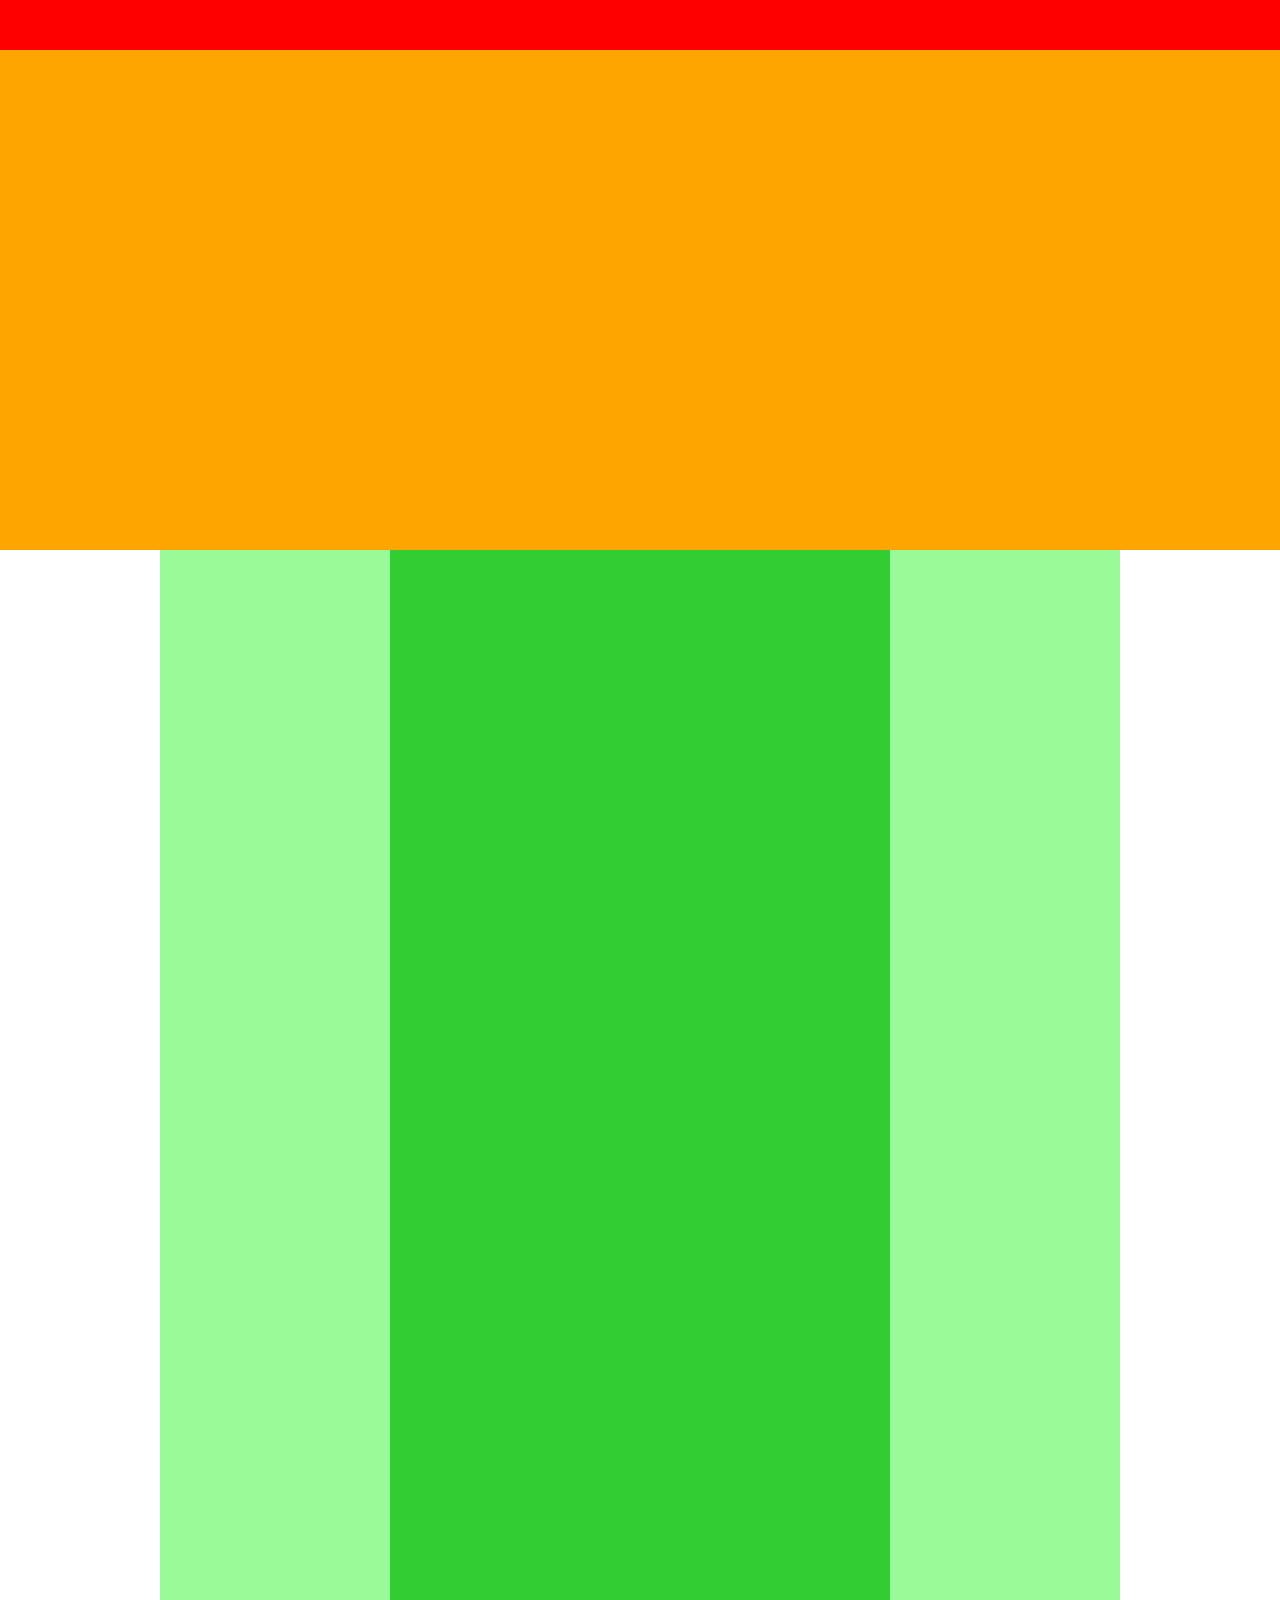
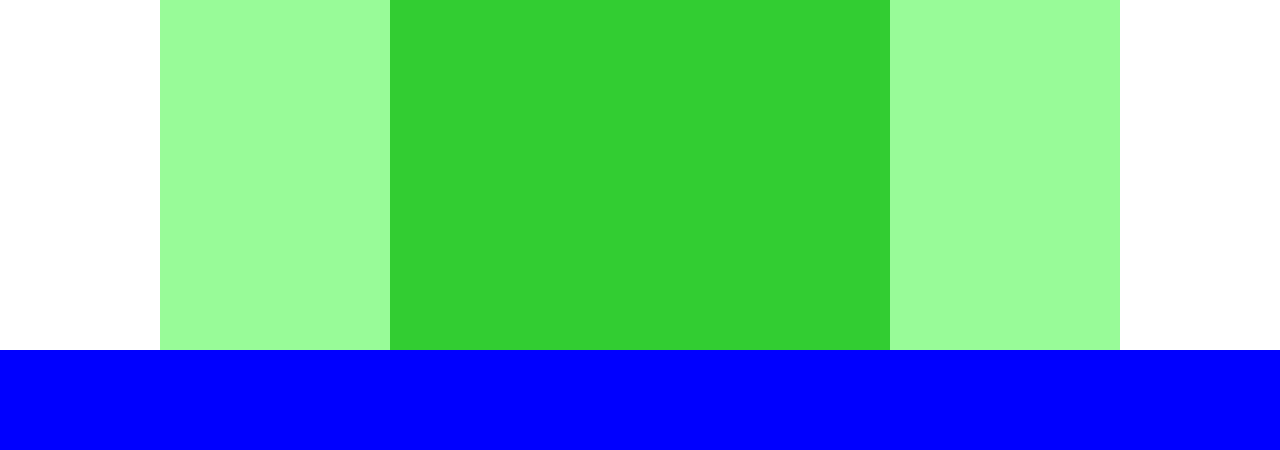
<file: 1-4.html>
<!DOCTYPE html>
<html lang="ja">
  <head>
    <meta charset="UTF-8"/>
    <link rel="stylesheet" href="1-4.css" />
    <title>1-4 演習問題</title>
  </head>

  <body>
    <div class="header"></div>

    <div class="main-visual"></div>

    <div class="main">
      <div class="sidebar-left"></div>
      <div class="main-bar"></div>
      <div class="sidebar-right"></div>
    </div>

    <div class="footer"></div>
  </body>
</html>
</file>
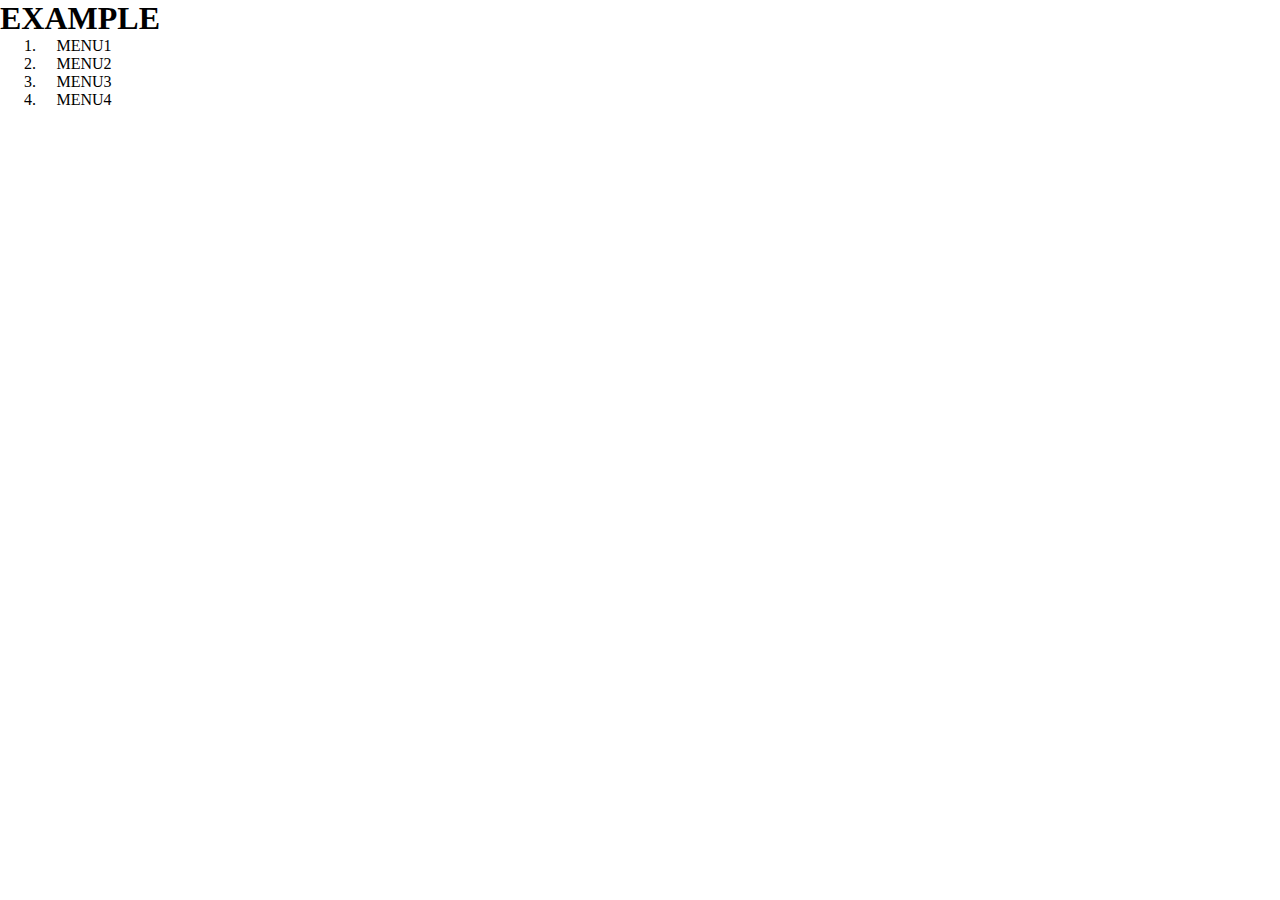
<file: 1-5確認問題3.html>
<!DOCTYPE html>
<html lang="ja">
  <head>
    <meta charset="UTF-8">
    <link rel="stylesheet" href="1-5確認問題3.css">
    <title>1-5確認問題3</title>
  </head>

  <body>
    <header>
      <h1 class="headline">
        EXAMPLE
      </h1>

      <nav class="nav">
        <ol class="list">
          <li class="list-item">MENU1</li>
          <li class="list-item">MENU2</li>
          <li class="list-item">MENU3</li>
          <li class="list-item">MENU4</li>
        </ol>
      </nav>
    </header>

  </body>
</html>
</file>
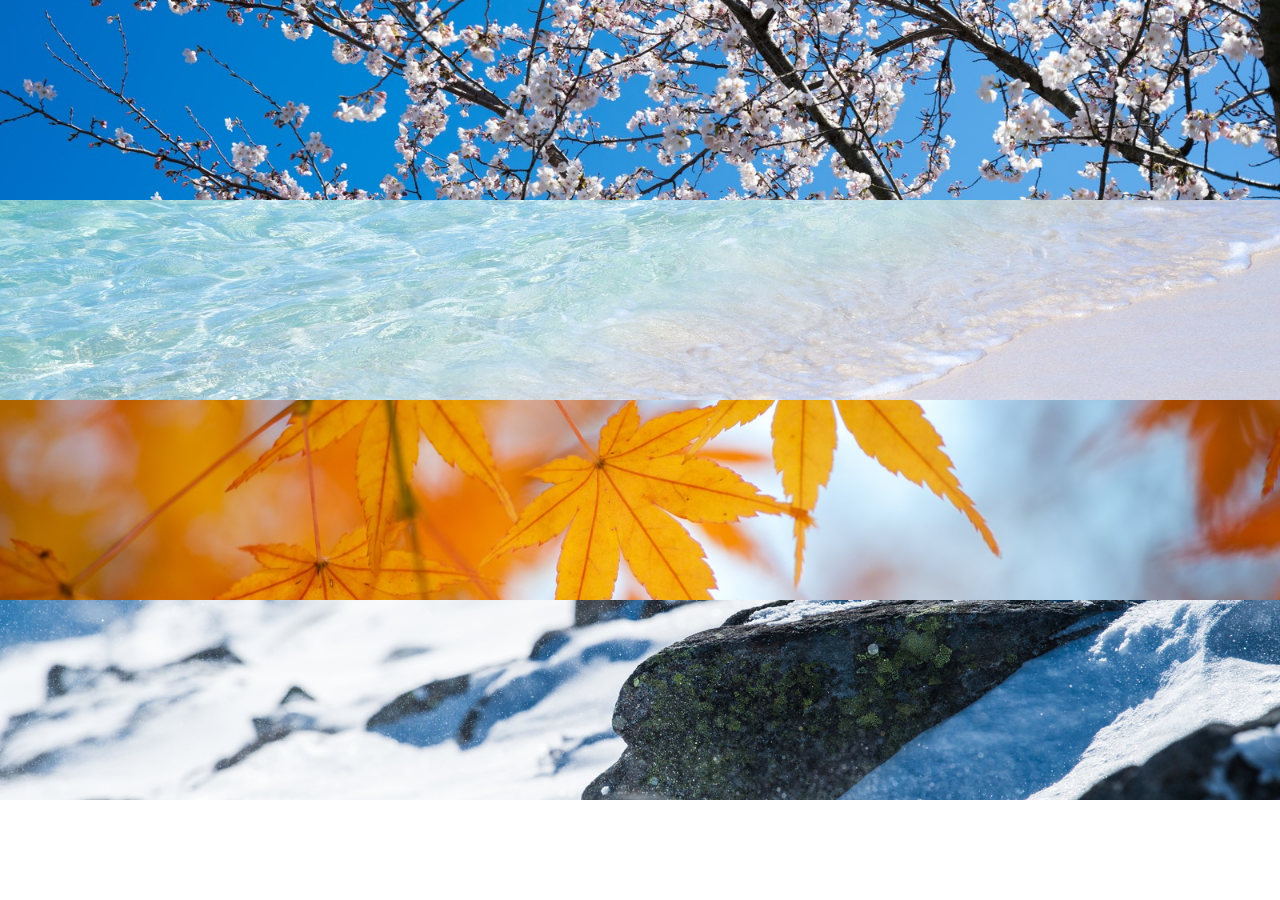
<file: 1-6演習問題.html>
<!DOCTYPE html>
<html land="ja">
  <head>
    <meta charset="UTF-8">
    <link rel="stylesheet" href="1-6演習問題.css" />
    <title>1-6演習問題</title>
  </head>
</html>

<body>
  <p class="visual1"></p>
  <p class="visual2"></p>
  <p class="visual3"></p>
  <p class="visual4"></p>
</body>
</file>
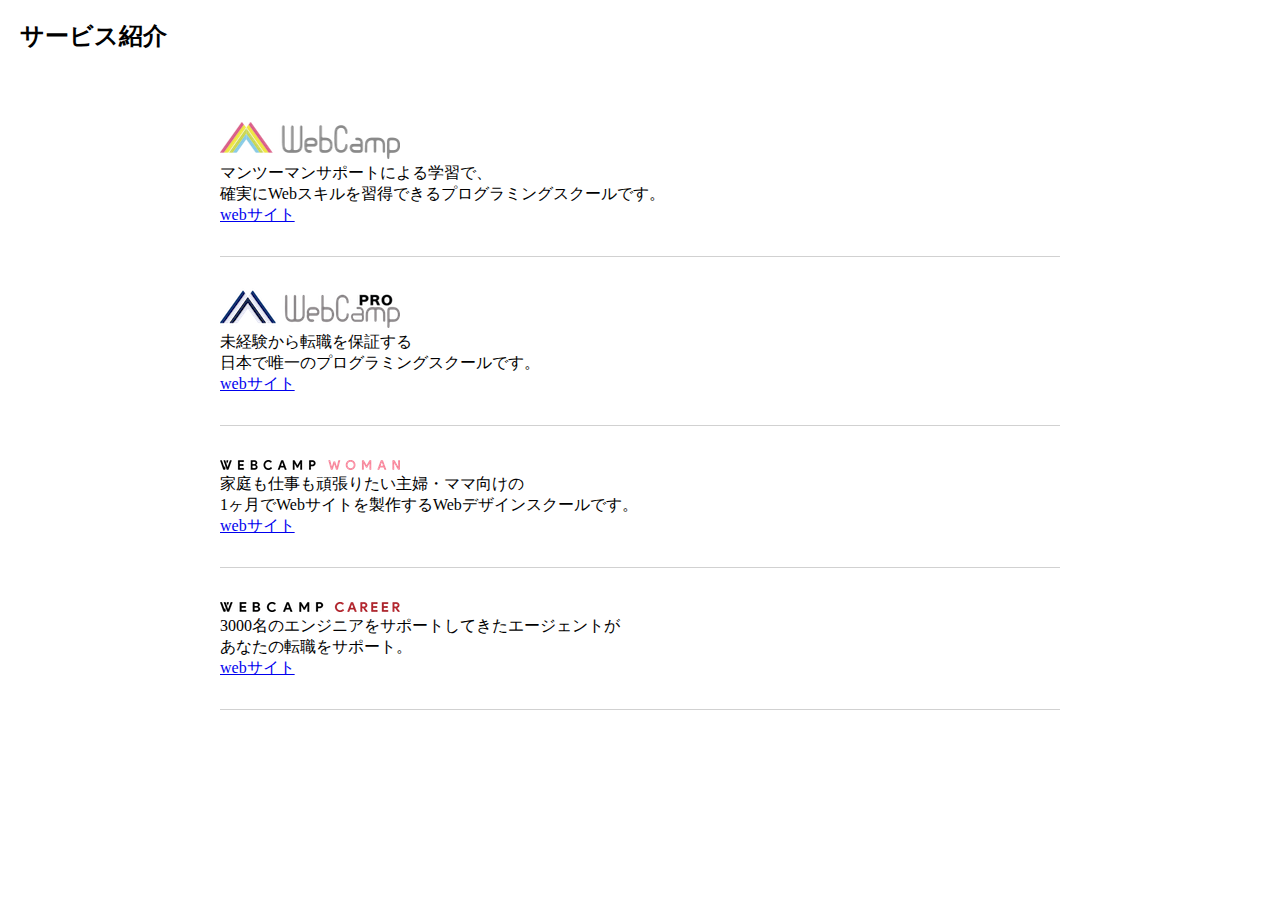
<file: 1-7演習問題.html>
<!DOCTYPE html>
<html lang="ja">
  <head>
    <meta charset="UTF-8">
    <link rel="stylesheet" href="1-7演習問題.css" />
    <title>1-7　演習問題</title>
  </head>

  <body>
    <header>
      <h2 class="header-text">サービス紹介</h2>
    </header>

    <main>
      <div class="main-item1">
        <img src="1-7演習問題img/wc-logo.png" />
        <div>
          マンツーマンサポートによる学習で、<br />
          確実にWebスキルを習得できるプログラミングスクールです。<br />
          <a href="https://web-camp.io/">webサイト</a>
        </div>
      </div>
      <div class="main-item2">
        <img src="1-7演習問題img/wcp-logo.png" />
        <div>
          未経験から転職を保証する<br />
          日本で唯一のプログラミングスクールです。<br />
          <a href="https://web-camp.io/">webサイト</a>
        </div>
      </div>
      <div class="main-item3">
        <img src="1-7演習問題img/wcw-logo.png" />
        <div >
          家庭も仕事も頑張りたい主婦・ママ向けの<br />
          1ヶ月でWebサイトを製作するWebデザインスクールです。<br />
          <a href="https://web-camp.io/">webサイト</a>
        </div>
      </div>
      <div class="main-item4">
        <img src="1-7演習問題img/wcc-logo.png" />
        <div>
          3000名のエンジニアをサポートしてきたエージェントが<br />
          あなたの転職をサポート。<br />
          <a href="https://web-camp.io/">webサイト</a>
        </div>
      </div>
      </div>
    </main>
  </body>
</html>
</file>
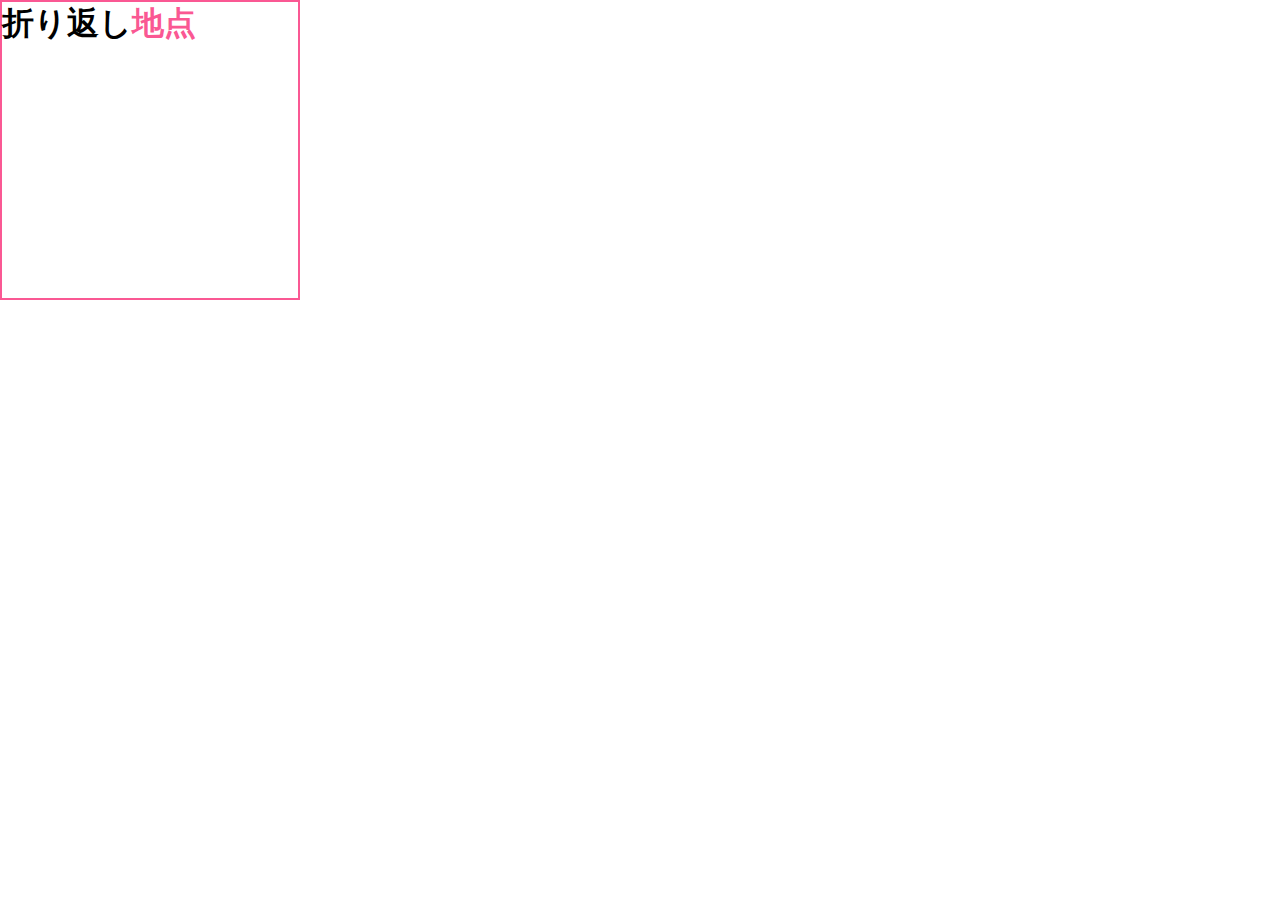
<file: 1-7確認問題.html>
<!DOCTYPE html>
<html lang="ja">
  <head>
    <meta charset="UTF-8">
    <link rel="stylesheet" href="1-7確認問題.css" />
    <title>1-7　確認問題</title>
  </head>

  <body>
    <section>
      <h1>折り返し<span>地点</span></h1>
    </section>
  </body>
</html>
</file>
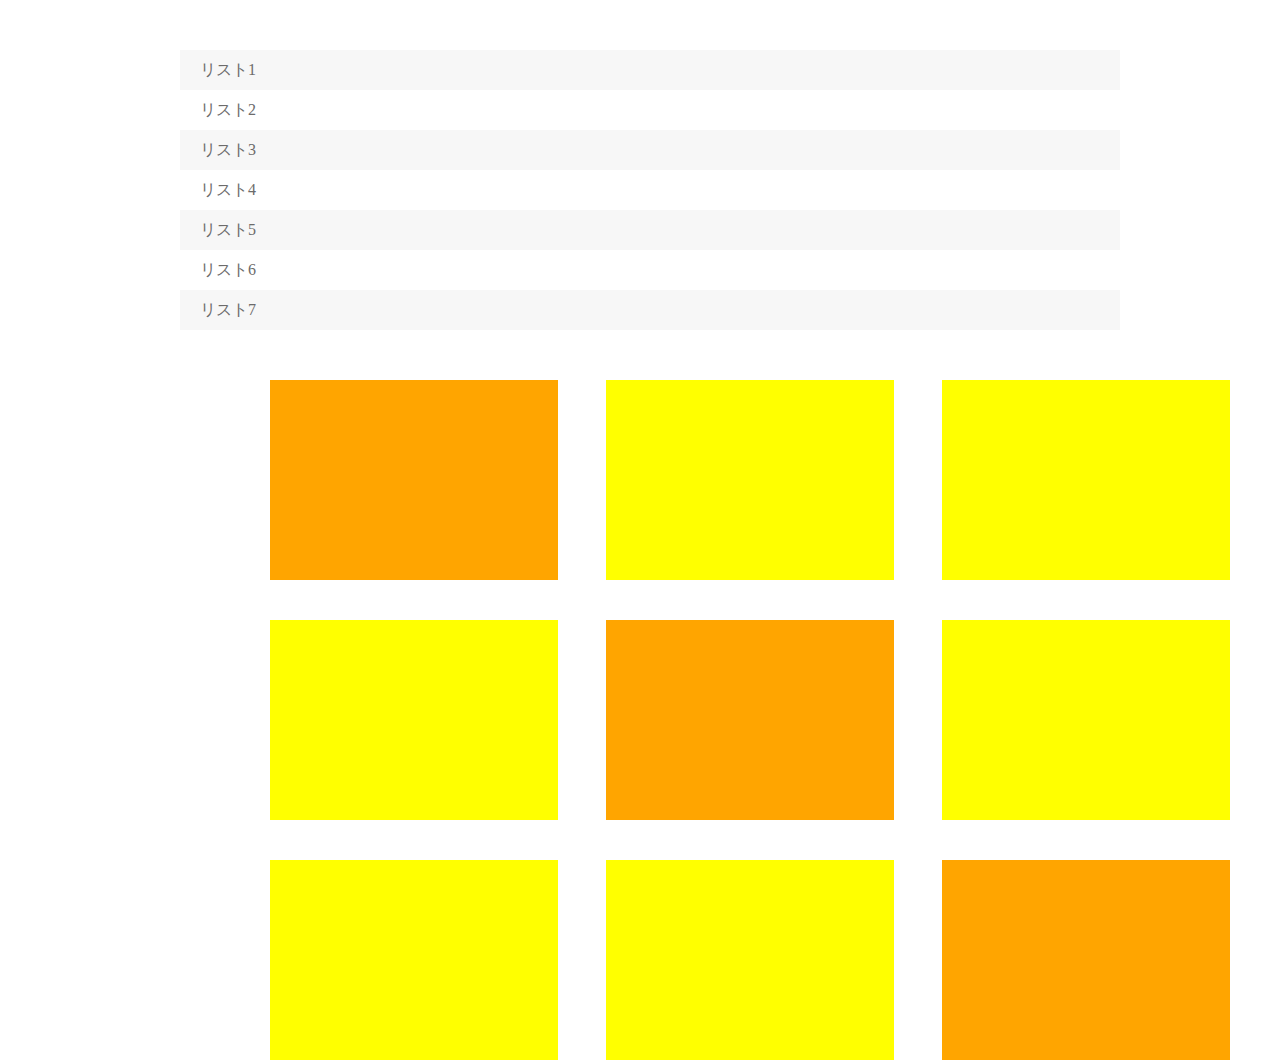
<file: 1-8演習問題.html>
<!DOCTYPE html>
<html lang="ja">
  <head>
    <meta charset="UTF-8">
    <link rel="stylesheet" href="1-8演習問題.css" />
    <title>1-8　演習問題</title>
  </head>

  <body>
    <section class="section1">
      <div class="list">リスト1</div>
      <div class="list">リスト2</div>
      <div class="list">リスト3</div>
      <div class="list">リスト4</div>
      <div class="list">リスト5</div>
      <div class="list">リスト6</div>
      <div class="list">リスト7</div>
    </section>

    <section class="section2">
      <div class="box"></div>
      <div class="box"></div>
      <div class="box"></div>
      <div class="box"></div>
      <div class="box"></div>
      <div class="box"></div>
      <div class="box"></div>
      <div class="box"></div>
      <div class="box"></div>
    </section>
  </body>
</html>
</file>
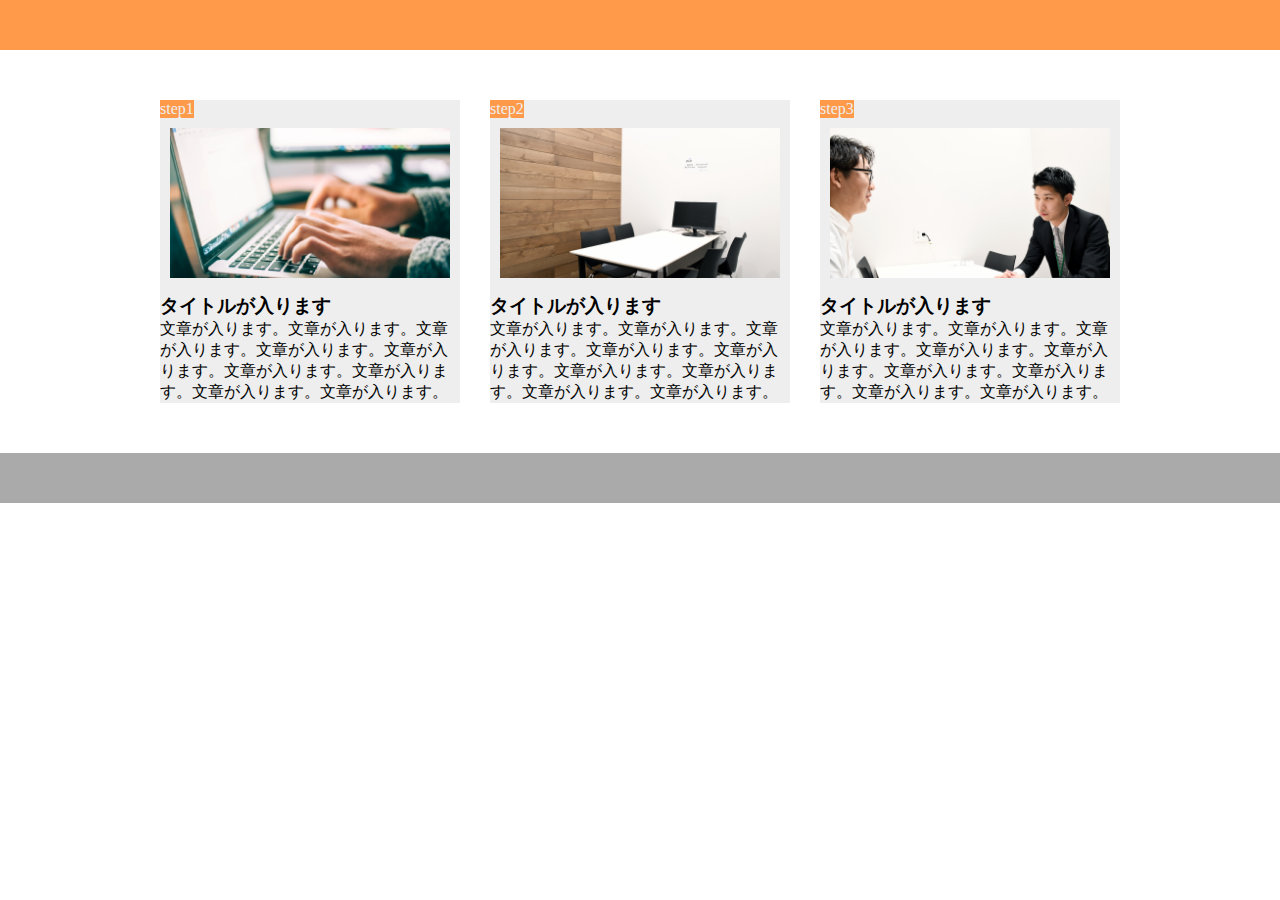
<file: 1-9演習問題.html>
<!DOCTYPE html>
<html lang="ja">
  <head>
    <meta charset="UTF-8">
    <link rel="stylesheet" href="1-9演習問題.css" />
    <title>1-9　演習問題</title>
  </head>

  <body>
    <header></header>
    <main>
      <section class="main-item">
        <p class="main-step">step1</p>
        <div class="main-image1"></div>
        <h3 class="main-title">
          タイトルが入ります
        </h3>
        <p clacc="main-text">
          文章が入ります。文章が入ります。文章が入ります。文章が入ります。文章が入ります。文章が入ります。文章が入ります。文章が入ります。文章が入ります。
        </p>
      </section>
      <section class="main-item">
        <p class="main-step">step2</p>
        <div class="main-image2"></div>
        <h3 class="main-title">
          タイトルが入ります
        </h3>
        <p clacc="main-text">
          文章が入ります。文章が入ります。文章が入ります。文章が入ります。文章が入ります。文章が入ります。文章が入ります。文章が入ります。文章が入ります。
        </p>
      </section>
      <section class="main-item">
        <p class="main-step">step3</p>
        <div class="main-image3"></div>
        <h3 class="main-title">
          タイトルが入ります
        </h3>
        <p clacc="main-text">
          文章が入ります。文章が入ります。文章が入ります。文章が入ります。文章が入ります。文章が入ります。文章が入ります。文章が入ります。文章が入ります。
        </p>
      </section>
    </main>
    <footer></footer>
  </body>
</html>
</file>
<file: 1-4.css>
* {
  margin: 0;
  padding: 0;
  box-sizing: border-box;
}

.header {
  width: 100%;
  height: 50px;
  background-color: red;
}

.main-visual {
  width: 100%;
  height: 500px;
  background-color: orange;
}

.main {
  width: 100%;
  height: 1400px;
  display: flex;
  justify-content: center;
  margin: 0 auto;
}

.sidebar-left {
  width: 230px;
  height: 1400px;
  background-color: palegreen;
}

.main-bar {
  width: 500px;
  height: 1400px;
  background-color: limegreen;
}

.sidebar-right {
  width: 230px;
  height: 1400px;
  background-color: palegreen;
}

.footer {
  width: 100%;
  height: 100px;
  background-color: blue;
}
</file>
<file: 1-5確認問題3.css>
* {
  margin: 0;
  padding: 0;
  box-sizing: border-box;
}

header {
  width: 10%;
}

header.headline {
  font-size: 22px;
}

nav {
  text-align: center;
}

.list {
  padding-left: 40px;
}
</file>
<file: 1-6演習問題.css>
* {
  margin: 0;
  padding: 0;
  box-sizing: border-box;
}

.visual1 {
  width: 100%;
  height: 200px;
  background-image: url(1-6演習問題img/box1.jpg);
  background-size: cover;
  background-position: center;
}

.visual2 {
  width: 100%;
  height: 200px;
  background-image: url(1-6演習問題img/box2.jpg);
  background-size: cover;
  background-position: center;
}

.visual3 {
  width: 100%;
  height: 200px;
  background-image: url(1-6演習問題img/box3.jpg);
  background-size: cover;
  background-position: center;
}

.visual4 {
  width: 100%;
  height: 200px;
  background-image: url(1-6演習問題img/box4.jpg);
  background-size: cover;
  background-position: center;
}
</file>
<file: 1-7演習問題.css>
* {
  margin: 0;
  padding: 0;
  box-sizing: border-box;
}

.main-visual {
  width: 100%;
  height: 400px;
  background-image: url(1-7演習問題img/mv.jpg);
  background-size: cover;
  background-position: bottom;
}

.header-text {
  padding: 20px;
}

main {
  width: 840px;
  margin: 50px auto;
}

.main-item1 {
  margin-bottom: 30px;
  border-bottom: 1px solid #d1d1d1;
  padding-bottom: 30px;
}

.main-item2 {
  margin-bottom: 30px;
  border-bottom: 1px solid #d1d1d1;
  padding-bottom: 30px;
}

.main-item3 {
  margin-bottom: 30px;
  border-bottom: 1px solid #d1d1d1;
  padding-bottom: 30px;
}

.main-item4 {
  border-bottom: 1px solid #d1d1d1;
  padding-bottom: 30px;
}
</file>
<file: 1-7確認問題.css>
* {
  margin: 0;
  padding: 0;
  box-sizing: border-box;
}

section {
  width: 300px;
  height: 300px;
  border: 2px solid #fa5893;
}

span {
  color: #fa5893;
}
</file>
<file: 1-8演習問題.css>
* {
  margin: 0;
  padding: 0;
  box-sizing: border-box;
}

.section1 {
  width: 960px;
  margin: 50px auto;
  padding-left: 20px;
  line-height: 40px;
  color: #6c6b6b;
}

.list:nth-child(even) {
  padding-left: 20px;
}

.list:nth-child(odd) {
  padding-left: 20px;
  background-color: #f7f7f7;
}

.section2 {
  width: 960px;
  margin: 0 50px auto auto;
  display: flex;
  flex-wrap: wrap;
}

.box:nth-child(1) {
  width: 30%;
  height: 200px;
  background-color: orange;
  margin-right: 5%;
}

.box:nth-child(2) {
  width: 30%;
  height: 200px;
  background-color: yellow;
  margin-right: 5%;
}

.box:nth-child(3) {
  width: 30%;
  height: 200px;
  background-color: yellow;
}

.box:nth-child(4) {
  width: 30%;
  height: 200px;
  background-color: yellow;
  margin: 40px auto;
}

.box:nth-child(5) {
  width: 30%;
  height: 200px;
  background-color: orange;
  margin: 40px 5%;
}

.box:nth-child(6) {
  width: 30%;
  height: 200px;
  background-color: yellow;
  margin: 40px auto;
}

.box:nth-child(7) {
  width: 30%;
  height: 200px;
  background-color: yellow;
}

.box:nth-child(8) {
  width: 30%;
  height: 200px;
  background-color: yellow;
  margin: auto 5%;
}

.box:nth-child(9) {
  width: 30%;
  height: 200px;
  background-color: orange;
}
</file>
<file: 1-9演習問題.css>
* {
  margin: 0;
  padding: 0;
  box-sizing: border-box;
}

header {
  height: 50px;
  background-color: #ff9a4b;
}

main {
  width: 960px;
  display: flex;
  margin: 50px auto;
}

.main-item {
  background-color: #eeeeee;
  width: 300px;
  margin-right: 30px;
}

.main-item:nth-child(3) {
  margin-right: 0;
}

.main-step {
  background-color: #ff9a4b;
  color: #eeeeee;
  display: inline-block;
}

.main-image1 {
  height: 150px;
  margin: 10px;
  background-image: url(1-9演習問題img/flow01.png);
  background-position: center;
  background-size: cover;
}

.main-image2 {
  height: 150px;
  margin: 10px;
  background-image: url(1-9演習問題img/flow02.png);
  background-position: center;
  background-size: cover;
}

.main-image3 {
  height: 150px;
  margin: 10px;
  background-image: url(1-9演習問題img/flow03.png);
  background-position: center;
  background-size: cover;
}

.main-title {
  margin-top: 15px;
}

.main-text {
  margin-top: 5px;
}

footer {
  height: 50px;
  background-color: #aaaaaa;
}
</file>
